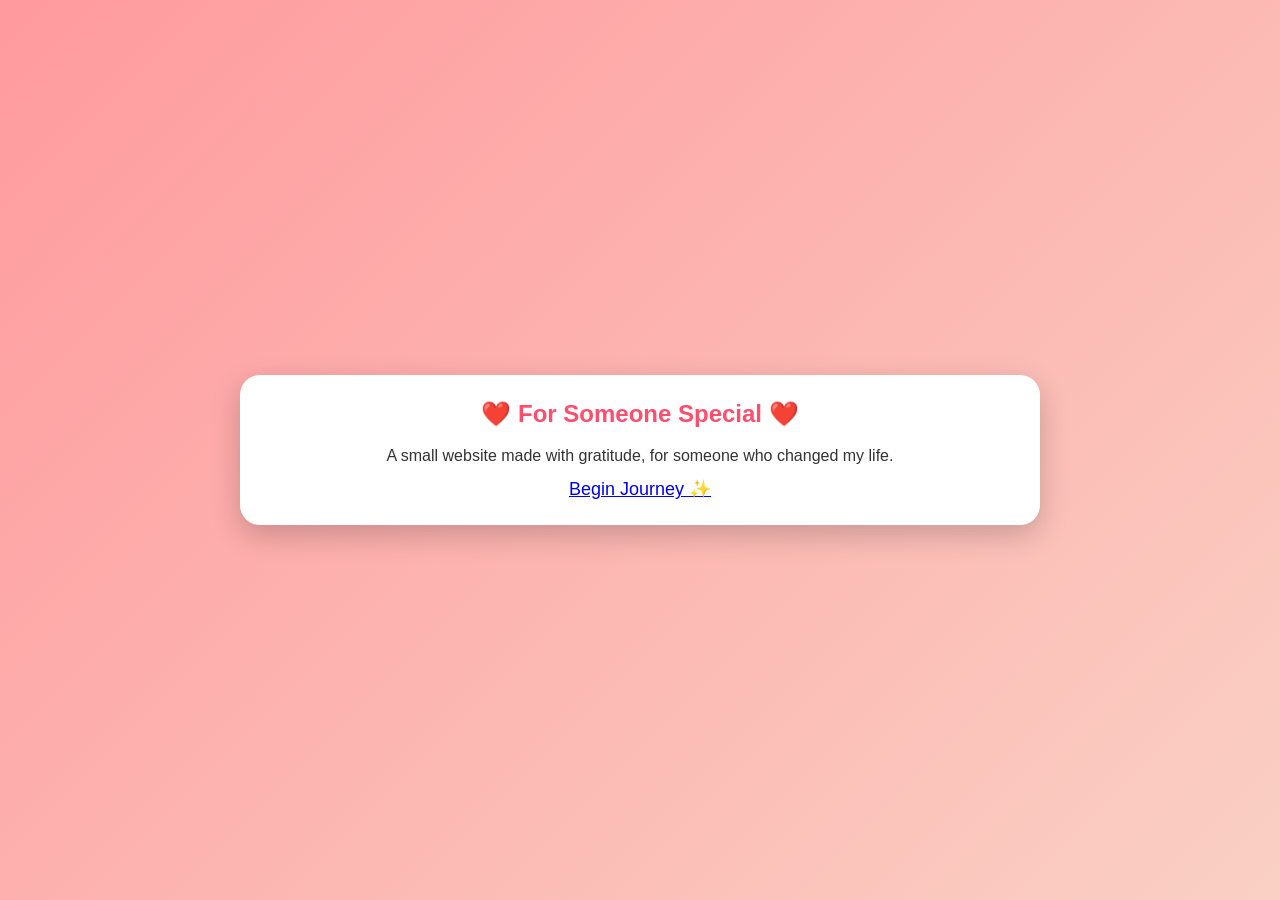
<file: index.html>
<!DOCTYPE html>
<html>
<head>
    <title>For Someone Special ❤️</title>
    <link rel="stylesheet" href="style.css">
</head>
<body>

    <div class="container">
        <h1>❤️ For Someone Special ❤️</h1>

        <p>
            A small website made with gratitude,
            for someone who changed my life.
        </p>

    <a href="page2.html"
        <button>Begin Journey ✨</button>
    </a>

</body>
</html>
</file>
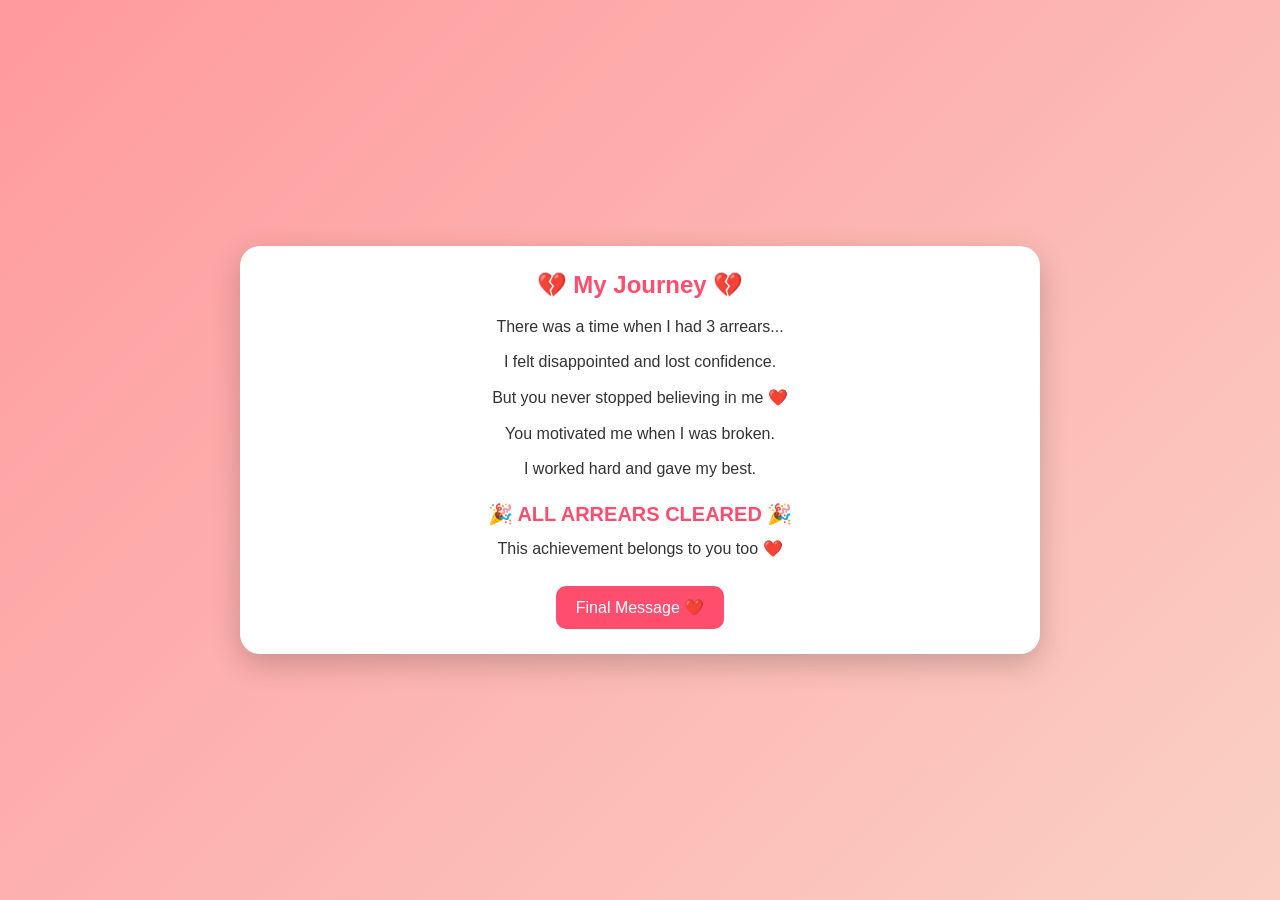
<file: page3.html>
<!DOCTYPE html>
<html>
<head>
    <title>My Journey ❤️</title>
    <link rel="stylesheet" href="style.css">
</head>
<body>

<audio id="bgMusic"loop>
    <source src="music.mp3" type="audio/mpeg">
</audio>

<div class="container">

    <h1>💔 My Journey 💔</h1>

    <p class="story s1">There was a time when I had 3 arrears...</p>
    <p class="story s2">I felt disappointed and lost confidence.</p>
    <p class="story s3">But you never stopped believing in me ❤️</p>
    <p class="story s4">You motivated me when I was broken.</p>
    <p class="story s5">I worked hard and gave my best.</p>

    <h2 class="success">🎉 ALL ARREARS CLEARED 🎉</h2>

    <p class="story s6">This achievement belongs to you too ❤️</p>

    <a href="page4.html">
        <button>Final Message ❤️</button>
    </a>

</div>

<div id="hearts"></div>

<script src="script.js"></script>

</body>
</html>
</file>
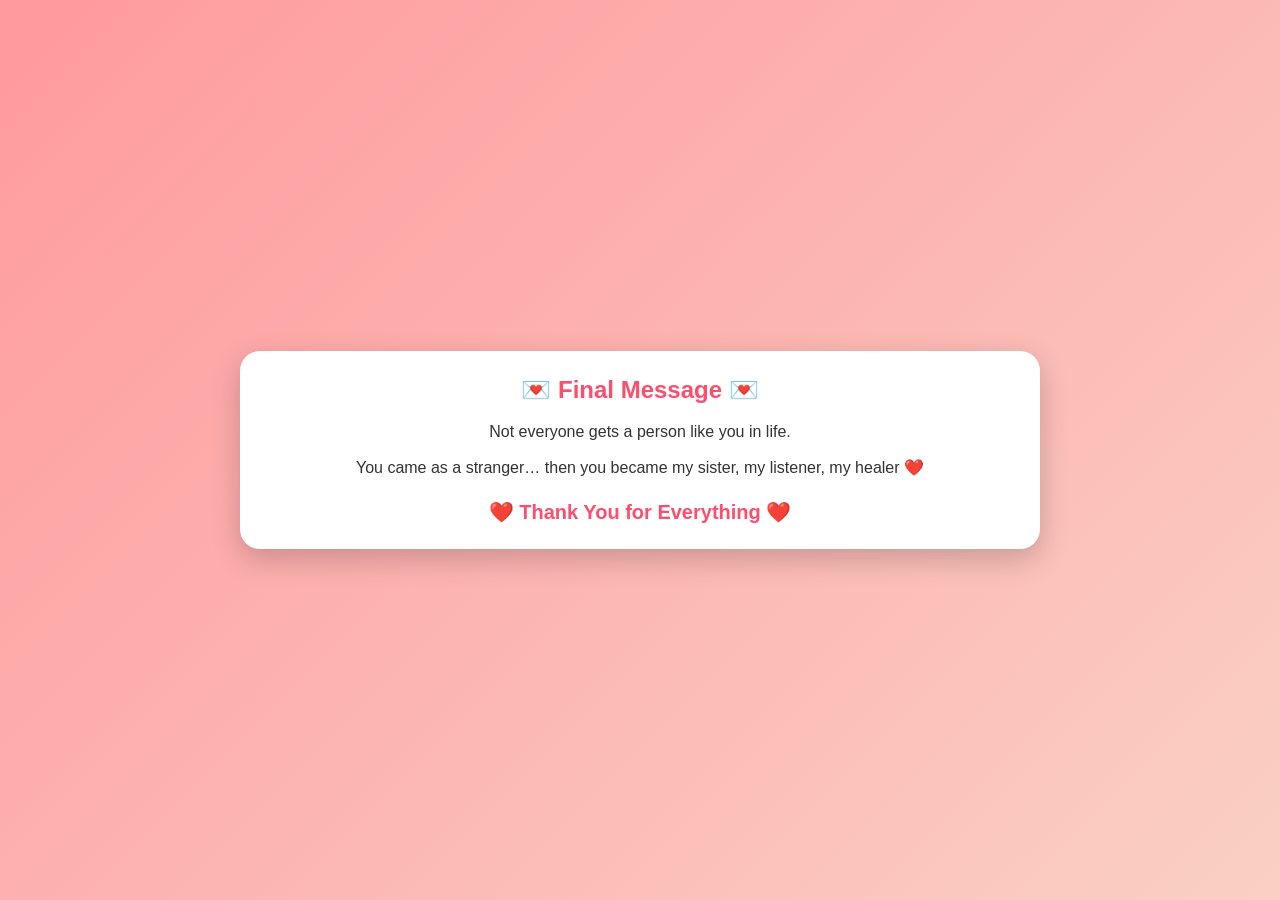
<file: page4.html>
<!DOCTYPE html>
<html>
<head>
    <title>Final Message ❤️</title>
    <link rel="stylesheet" href="style.css">
</head>
<body>

<div class="container">

    <h1>💌 Final Message 💌</h1>

    <p class="final">
        Not everyone gets a person like you in life.
    </p>

    <p class="final">
        You came as a stranger…
        then you became my sister, my listener, my healer ❤️
    </p>

    <h2 class="heartmsg">❤️ Thank You for Everything ❤️</h2>

</div>

<div id="hearts"></div>

<script src="script.js"></script>

</body>
</html>
</file>
<file: style.css>
*{
    margin:0;
    padding:0;
    box-sizing:border-box;
    font-family: Arial, sans-serif;
}

body{
    min-height:100vh;
    background: linear-gradient(135deg,#ff9a9e,#fad0c4);
    display:flex;
    justify-content:center;
    align-items:center;
    padding:20px;
}
body{
    font-size:18px;
}

.container{
    width:92%;
    max-width:800px;
}

h1{
    font-size:clamp(26px, 6vw, 34px);
}

p{
    font-size:clamp(16px, 4.5vw, 20px);
}
/* Main card */
.container{
    width:100%;
    max-width:800px;
    background:white;
    border-radius:20px;
    padding:25px;
    text-align:center;
    box-shadow:0 10px 30px rgba(0,0,0,0.2);
}

/* Headings */
h1{
    color:#ff4d6d;
    font-size:24px;
    margin-bottom:15px;
}

h2{
    color:#ff4d6d;
}

/* Paragraphs */
p{
    font-size:16px;
    line-height:1.6;
    margin:10px 0;
    color:#333;
}

/* Image */
.photo{
    width:100%;
    max-width:380px;
    height:420px;
    border-radius:15px;
    margin:15px auto;
    display:block;
    box-shadow:0 5px 15px rgba(0,0,0,0.2);
}

/* Button */
button{
    background:#ff4d6d;
    color:white;
    border:none;
    padding:12px 20px;
    border-radius:10px;
    font-size:16px;
    margin-top:15px;
    cursor:pointer;
    transition:0.3s;
}

button:hover{
    background:#e63b5c;
    transform:scale(1.05);
}

/* Animation helpers */
.story, .final{
    opacity:0;
    transform:translateY(20px);
    animation:fadeIn 0.8s forwards;
}

.s1{animation-delay:0.2s;}
.s2{animation-delay:0.5s;}
.s3{animation-delay:0.8s;}
.s4{animation-delay:1.1s;}
.s5{animation-delay:1.4s;}
.s6{animation-delay:1.7s;}

@keyframes fadeIn{
    to{
        opacity:1;
        transform:translateY(0);
    }
}

.success, .heartmsg{
    color:#ff4d6d;
    margin-top:20px;
    font-size:20px;
    animation:pop 0.8s ease;
}

@keyframes pop{
    from{transform:scale(0);}
    to{transform:scale(1);}
}

/* Floating hearts */
@keyframes floatUp {
    from{transform:translateY(0);opacity:1;}
    to{transform:translateY(-120vh);opacity:0;}
}
/* MOBILE RESPONSIVE */
@media (max-width:768px){

    .container{
        width:95%;
        height:350px;
        object-fit:cover;
        padding:18px;
    }

    h1{
        font-size:22px;
    }

    p{
        font-size:15px;
    }

    button{
        width:100%;
        font-size:18    px;
    }
}
@media (max-width:768px){

    img{
        max-width:90%;
    }
}
</file>
